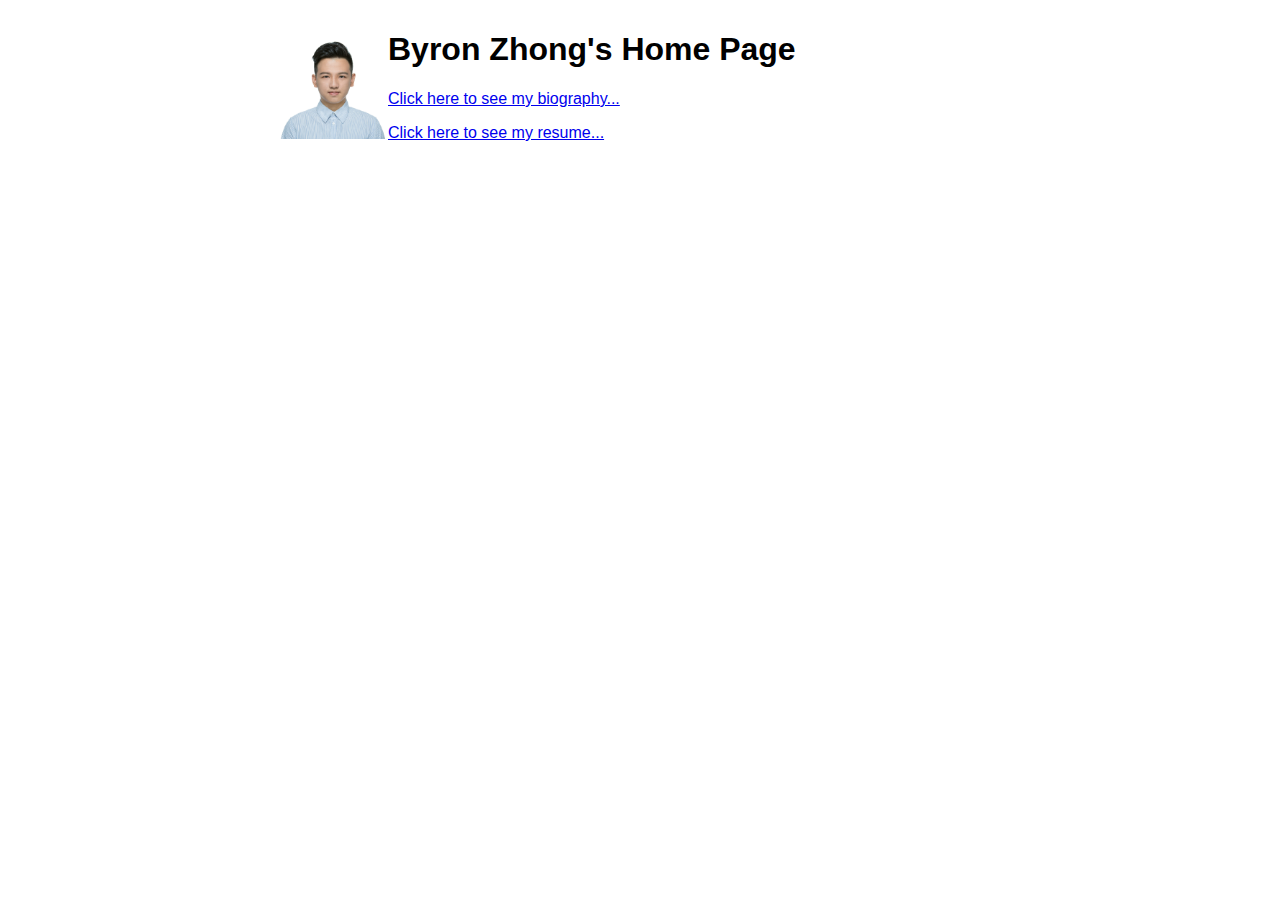
<file: index.html>
<!doctype html> 

<html lang="en">

<head>
        <title>Bangyuan (Byron) Zhong</title>
        <meta charset="utf-8" />
        <link rel="stylesheet" href="style.css" />
</head>

<body>
        <h1>Byron Zhong's Home Page <img class="id" src="id.jpg" alt="Byron Zhong"></h1>
        <p><a href="bio.html">Click here to see my biography...</a></p>
        <p><a href="resume.html">Click here to see my resume...</a></p>

</body>
</file>
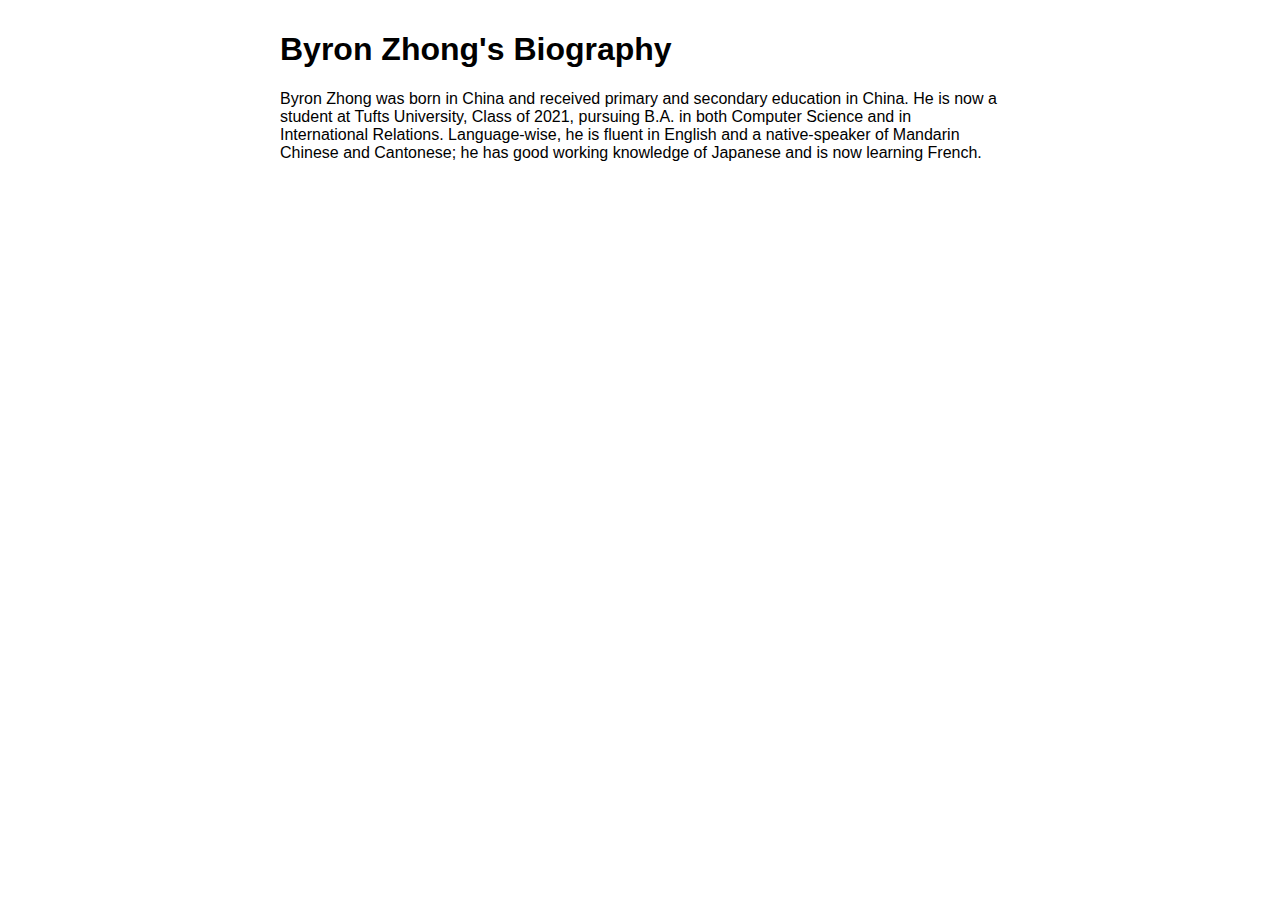
<file: bio.html>
<!doctype html> 

<html lang="en">

<head>
        <title>Byron's Biography</title>
        <meta charset="utf-8" />
        <link rel="stylesheet" href="style.css" />
</head>

<body>
        <h1>Byron Zhong's Biography</h1>

        <p>Byron Zhong was born in China and received primary and secondary 
        education in China. He is now a student at Tufts University, Class of 
        2021, pursuing B.A. in both Computer Science and in International 
        Relations. Language-wise, he is fluent in English and a native-speaker 
        of Mandarin Chinese and Cantonese; he has good working knowledge of 
        Japanese and is now learning French. </p>
</body>
</file>
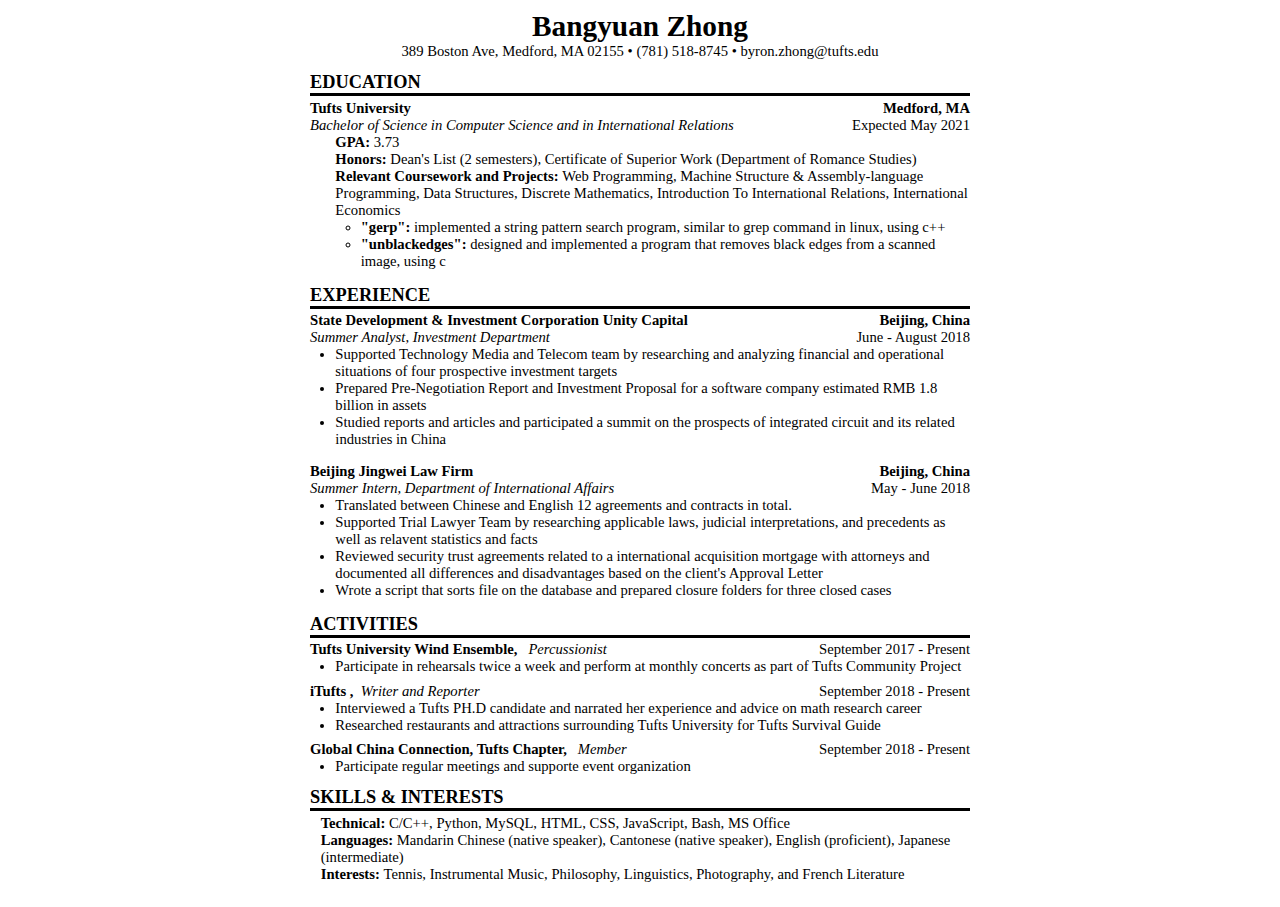
<file: resume.html>
<!doctype html> 

<html lang="en">

<head>
        <title>Byron's Resume</title>
        <meta charset="utf-8" />
        <link rel="stylesheet" href="resume_style.css" />
</head>

<body>
        <div id="resume_header_name">Bangyuan Zhong</div>
        <div id="resume_header_address">389 Boston Ave, Medford, MA 02155 • 
        (781) 518-8745 • byron.zhong@tufts.edu</div>

        <h1>EDUCATION</h1>
        <hr>
        <h2>Tufts University<span class="place">Medford, MA</span></h2>
        <h3>Bachelor of Science in Computer Science and in International Relations
        <span class="date">Expected May 2021</span></h3>

        <ul id="education_list">
                <li><span class="item_title">GPA: </span>3.73</li>
                <li><span class="item_title">Honors: </span>Dean's List 
                (2 semesters), Certificate of Superior Work (Department of 
                Romance Studies)</li>
                <li><span class="item_title">Relevant Coursework and Projects: 
                </span>Web Programming, Machine Structure & Assembly-language 
                Programming, Data Structures, Discrete Mathematics, 
                Introduction To International Relations, International 
                Economics
                <ul>
                <li><span class="item_title">"gerp": </span>implemented a string 
                pattern search program, similar to grep command in linux, using
                c++</li>
                <li><span class="item_title">"unblackedges": </span>designed 
                and implemented a program that removes black edges from a 
                scanned image, using c
                </ul></li>
        </ul>

        <h1>EXPERIENCE</h1>
        <hr>
        <h2>State Development & Investment Corporation Unity Capital
        <span class="place">Beijing, China</span></h2>
        <h3>Summer Analyst, Investment Department <span class="date">June - 
        August 2018</span></h3>

        <ul>
                <li>Supported Technology Media and Telecom team by
                researching and analyzing financial and operational 
                situations of four prospective investment targets</li>
                <li>Prepared Pre-Negotiation Report and Investment Proposal for
                a software company estimated RMB 1.8 billion in assets</li>
                <li>Studied reports and articles and participated a summit on 
                the prospects of integrated circuit and its related industries 
                in China</li>
        </ul>

        <h2>Beijing Jingwei Law Firm<span class="place">Beijing, 
        China</span></h2>
        <h3>Summer Intern, Department of International Affairs
        <span class="date">May - June 2018</span></h3>

        <ul>
                <li>Translated between Chinese and English 12 agreements and 
                contracts in total.</li>
                <li>Supported Trial Lawyer Team by researching applicable laws,
                judicial interpretations, and precedents as well as relavent 
                statistics and facts</li>
                <li>Reviewed security trust agreements related to a 
                international acquisition mortgage with attorneys and 
                documented all differences and disadvantages based on the 
                client's Approval Letter</li>
                <li>Wrote a script that sorts file on the database and prepared
                closure folders for three closed cases</li>
        </ul>

        <h1>ACTIVITIES</h1>
        <hr>

        <h2>Tufts University Wind Ensemble,<span class="activity_position">
        Percussionist</span><span class="date">September 2017 - Present</span>
        </h2>
        <ul class="activity_list">
                <li>Participate in rehearsals twice a week and perform at 
                monthly concerts as part of Tufts Community Project</li>
        </ul>

        <h2>iTufts ,<span class="activity_position">Writer and Reporter</span>
        <span class="date">September 2018 - Present</span></h2>
        <ul class="activity_list">
                <li>Interviewed a Tufts PH.D candidate and narrated her 
                experience and advice on math research career</li>
                <li>Researched restaurants and attractions surrounding Tufts 
                University for Tufts Survival Guide</li>
        </ul>

        <h2>Global China Connection, Tufts Chapter,
        <span class="activity_position">Member</span><span class="date">
        September 2018 - Present</span></h2>
        <ul class="activity_list">
                <li>Participate regular meetings and supporte event 
                organization</li>
        </ul>

        <h1>SKILLS & INTERESTS</h1>
        <hr>

        <ul id="interest_list">
                <li><span class="item_title">Technical: </span>C/C++, Python, 
                MySQL, HTML, CSS, JavaScript, Bash, MS Office
                </li>
                <li><span class="item_title">Languages: </span>Mandarin Chinese
                (native speaker), Cantonese (native speaker), English 
                (proficient), Japanese (intermediate)</li>
                <li><span class="item_title">Interests: </span>Tennis, 
                Instrumental Music, Philosophy, Linguistics, Photography, and 
                French Literature</li>
        </ul>
</body>
</file>
<file: style.css>
body {
        margin-left: auto; 
        margin-right: auto; 
        padding: 2px 1em 2px 1em;
        max-width: 45em;
        background-color: #FFFFFF;
        font-family: calibri, helvetica, arial, sans-serif;
}

.id {
        float: left;
        height: 15%;
        width: 15%;
        margin-right: auto;
        margin-left: auto
}
</file>
<file: resume_style.css>
body {
        margin-left: auto; 
        margin-right: auto; 
        padding: 2px 1em 2px 1em;
        max-width: 45em;   
        background-color: #FFFFFF;
        font-family: "Times New Roman", Georgia, serif;
        font-size: 11pt;
}

#resume_header_name {
        text-align: center;
        font-weight: bold;
        font-size: 2em;
}

#resume_header_address {
        text-align: center;
}

h1 {
        font-weight: bold;
        font-size: 1.25em;
        text-align: left;
        margin-bottom: 0em;
}

h2 {
        font-weight: bold;
        font-size: 1em;
        margin-top: 0em;
        margin-bottom: 0em;
}

h3 {
        font-style: italic;
        font-weight: normal;
        font-size: 1em;
        margin-top: 0em;
        margin-bottom: 0em;
}

hr { 
        margin-top: 0em;
        margin-bottom: 0.25em;
        height: 3px;
        border-width: 0px;
        background-color: black;
}

.place {
        float: right;
        text-align: right;
        font-weight: bold;
}

.date {
        float: right;
        text-align: right;
        font-weight: normal;
        font-style: normal;
}

ul {
        margin-top: 0em;
        margin-left: -1em;
}

#education_list {
        list-style-type: none;
}

.item_title {
        font-weight: bold;
}

#interest_list {
        margin-left: -2em;
        list-style-type: none;
}

.activity_position {
        margin-left: 0.5em;
        font-weight: normal;
        font-style: italic;
}

.activity_list {
        margin-bottom: 0.5em;
}
</file>
